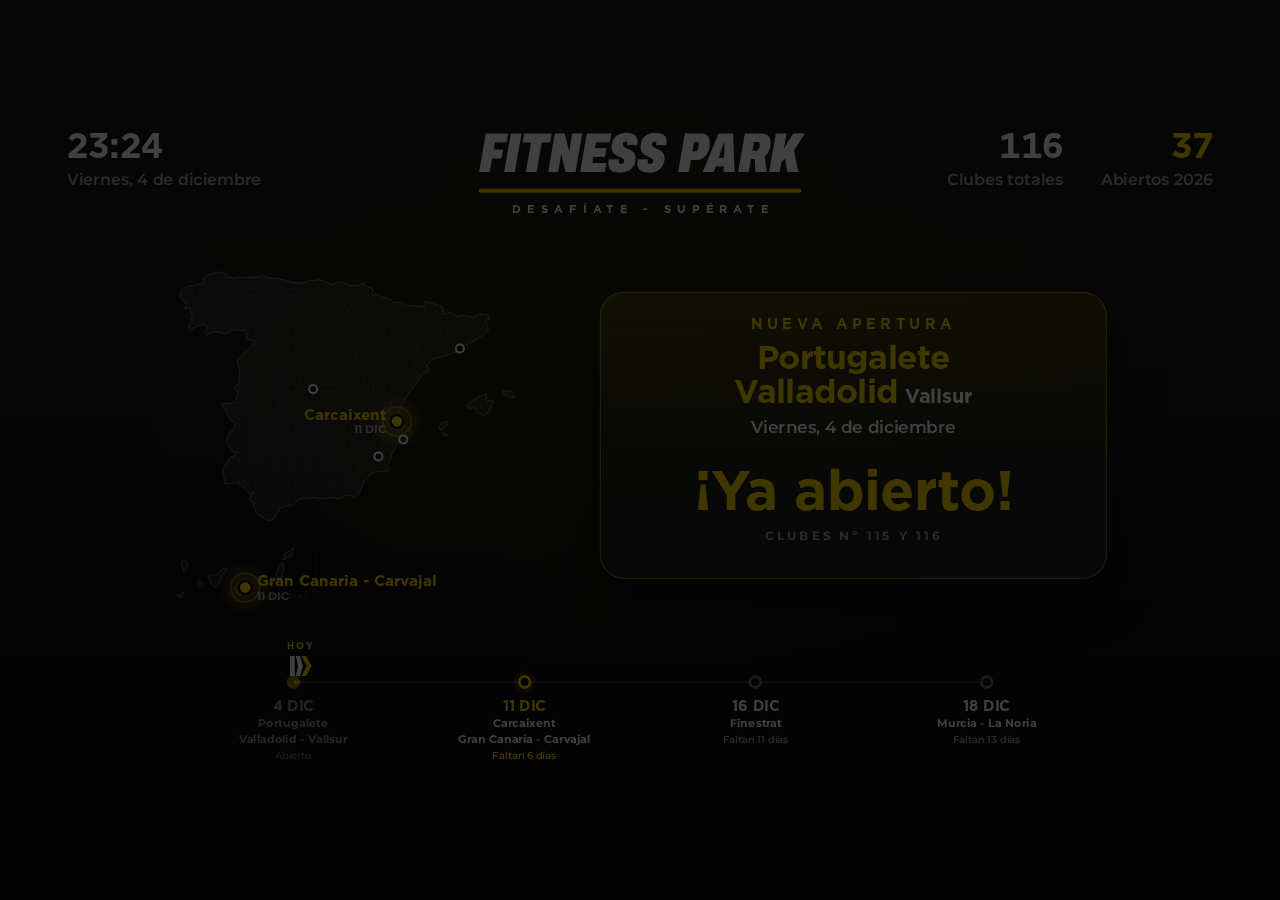
<file: ap/index.html>
<!DOCTYPE html>
<html lang="es">
<head>
  <meta charset="UTF-8">
  <meta name="viewport" content="width=device-width, initial-scale=1.0, maximum-scale=1.0, user-scalable=no">
  <meta http-equiv="X-UA-Compatible" content="IE=edge">
  <!-- Cuando cambies style.css, app.js o mapa.js, sube el número de ?v= para que las pantallas no usen la versión vieja -->
  <title>Aperturas Fitness Park</title>
  <link rel="stylesheet" href="https://fonts.googleapis.com/css2?family=Montserrat:ital,wght@0,600;0,700;0,800;0,900;1,900&family=Archivo:ital,wdth,wght@1,62..125,900&display=swap">
  <link rel="stylesheet" href="style.css?v=22">
</head>
<body>
<main class="pantalla">

    <!-- BARRA SUPERIOR: reloj · logo · cifras -->
    <div class="barra">
      <div class="reloj">
        <span class="reloj-hora" id="hora">00:00</span>
        <span class="reloj-fecha" id="hoyFecha"></span>
      </div>

      <header class="logo">
        <h1 class="logo-texto">Fitness Park</h1>
        <div class="logo-linea"></div>
        <p class="logo-lema">Desafíate - Supérate</p>
      </header>

      <div class="cifras">
        <div class="cifra">
          <span class="cifra-num" id="nTotales">0</span>
          <span class="cifra-texto">Clubes totales</span>
        </div>
        <div class="cifra cifra-amarilla">
          <span class="cifra-num" id="nAbiertos">0</span>
          <span class="cifra-texto" id="nAbiertosTexto">Abiertos</span>
        </div>
      </div>
    </div>

    <!-- CENTRO: mapa + próxima apertura -->
    <div class="centro">
      <figure class="mapa">
        <svg id="mapa" aria-label="Mapa de aperturas"></svg>
      </figure>

      <section class="tarjeta" id="tarjeta">
        <h2 class="tarjeta-titulo" id="tarjetaTitulo">Próxima apertura</h2>
        <h3 class="tarjeta-club" id="club">¡Muy pronto!</h3>
        <p class="tarjeta-fecha" id="fecha"></p>

        <div class="countdown" id="countdown">
          <div class="casilla">
            <span class="casilla-num" id="dias">00</span>
            <span class="casilla-texto">Días</span>
          </div>
          <div class="casilla">
            <span class="casilla-num" id="horas">00</span>
            <span class="casilla-texto">Horas</span>
          </div>
          <div class="casilla">
            <span class="casilla-num" id="minutos">00</span>
            <span class="casilla-texto">Minutos</span>
          </div>
          <div class="casilla casilla-segundos">
            <span class="casilla-num" id="segundos">00</span>
            <span class="casilla-texto">Segundos</span>
          </div>
        </div>

        <!-- Se ve solo cuando un club acaba de abrir -->
        <div class="celebracion" id="celebracion">
          <span class="celebracion-texto">¡Ya abierto!</span>
          <span class="celebracion-num" id="celebracionNum"></span>
        </div>
      </section>
    </div>

    <!-- LÍNEA TEMPORAL DE APERTURAS -->
    <section class="carril">
      <div class="carril-pista" id="pista">
        <div class="carril-base"></div>
        <div class="carril-relleno" id="relleno"></div>
        <div class="carril-hoy" id="hoy">
          <img src="totem.png" alt="">
          <span>Hoy</span>
        </div>
        <!-- las paradas (clubes) las crea app.js -->
      </div>
    </section>

    <!-- AVISO INTERNO (solo se ve si hay alguno activo) -->
    <div class="aviso" id="aviso">
      <span class="aviso-etiqueta">Aviso</span>
      <span class="aviso-texto" id="avisoTexto"></span>
    </div>

  </main>

  <!-- Velo oscuro del modo noche -->
  <div class="velo"></div>

  <script src="mapa.js?v=22"></script>
  <script src="app.js?v=22"></script>
</body>
</html>
</file>
<file: ap/style.css>
/* =====================================================
   ESTILOS FITNESS PARK
   La pantalla se diseña a 1920x1080 (horizontal) o
   1080x1920 (vertical) y app.js la escala para que
   quepa entera en cualquier pantalla, sin cortes.
   ===================================================== */

/* Gotham Bold (la de la marca) para titulares y números.
   Montserrat para textos secundarios y el logo en cursiva. */
@font-face {
  font-family: FP1;
  src: url(Gotham-Bold.otf);
  font-weight: 100 900;
  font-display: swap;
}

/* Colores: amarillo #ffd600 · negro #111111 · blanco #ffffff · gris texto rgba(255,255,255,0.62)
   (escritos directamente, sin variables, para que funcione en TVs antiguas) */

* { margin: 0; padding: 0; box-sizing: border-box; }

html, body { width: 100%; height: 100%; overflow: hidden; }
html { -webkit-text-size-adjust: 100%; text-size-adjust: 100%; }
body { -webkit-font-smoothing: antialiased; cursor: none; }

body {
  background:
    radial-gradient(ellipse 60% 50% at 50% 40%, rgba(255, 214, 0, 0.06), transparent 70%),
    linear-gradient(180deg, #1c1d1c 0%, #111111 60%, #0b0b0b 100%);
  background-color: #111111;
  font-family: "Montserrat", system-ui, sans-serif;
  font-weight: 800;
  color: #ffffff;
}

/* ---------- LIENZO ESCALABLE ---------- */
.pantalla {
  position: absolute;
  top: 0;
  left: 0;
  width: 1920px;
  height: 1080px;
  -webkit-transform-origin: 0 0;
  transform-origin: 0 0; /* app.js la escala y centra para que quepa en cualquier pantalla */
  display: flex;
  flex-direction: column;
  align-items: center;
  justify-content: space-between;
  padding: 56px 100px 60px; /* margen de seguridad para TVs que recortan bordes */
}

/* ---------- BARRA SUPERIOR ---------- */
.barra {
  width: 100%;
  display: flex;
  align-items: flex-start;
}
.reloj, .cifras { flex: 1; }
.logo { margin: 0 40px; }

.reloj { display: flex; flex-direction: column; }
.reloj-hora { font-size: 54px; font-weight: 900; line-height: 1; font-variant-numeric: tabular-nums; }
.reloj-fecha { margin-top: 10px; font-size: 24px; font-weight: 600; color: rgba(255, 255, 255, 0.62); }
.reloj-fecha::first-letter { text-transform: uppercase; }

/* Cifras: mismo estilo que el reloj, alineadas a la derecha */
.cifras { display: flex; justify-content: flex-end; }
.cifra + .cifra { margin-left: 56px; }
.cifra { display: flex; flex-direction: column; align-items: flex-end; }
.cifra-num { font-size: 54px; font-weight: 900; line-height: 1; font-variant-numeric: tabular-nums; }
.cifra-texto { margin-top: 10px; font-size: 24px; font-weight: 600; color: rgba(255, 255, 255, 0.62); white-space: nowrap; }
.cifra-amarilla .cifra-num { color: #ffd600; }

/* ---------- LOGO ---------- */
.logo { text-align: center; }
.logo-texto {
  font-family: "Archivo", FP1, "Montserrat", system-ui, sans-serif; /* lo más parecido a la letra del logo oficial */
  font-stretch: 70%;
  word-spacing: 0.1em;
  font-size: 84px;
  font-weight: 900;
  font-style: italic;
  text-transform: uppercase;
  letter-spacing: -0.01em;
  line-height: 0.95;
}
.logo-linea { height: 6px; margin: 12px 0 14px; background: #ffd600; border-radius: 4px; }
.logo-lema {
  font-size: 17px;
  font-weight: 600;
  letter-spacing: 0.55em;
  padding-left: 0.55em;
  text-transform: uppercase;
}

/* ---------- CENTRO: MAPA + TARJETA ---------- */
.centro { display: flex; align-items: center; justify-content: center; }
.mapa { margin-right: 120px; }

.mapa { width: 520px; flex-shrink: 0; }
.mapa svg { display: block; width: 100%; height: auto; overflow: visible; }

.mapa-tierra {
  fill: rgba(255, 255, 255, 0.08);
  stroke: rgba(255, 255, 255, 0.32);
  stroke-width: 1.2;
  stroke-linejoin: round;
}
.mapa-comunidades { fill: none; stroke: rgba(255, 255, 255, 0.14); stroke-width: 0.7; stroke-linejoin: round; stroke-linecap: round; }
.mapa-trama { stroke: none; }
.mapa-mar { font-family: "Montserrat", system-ui, sans-serif; font-size: 9px; font-weight: 600; font-style: italic; letter-spacing: 2.5px; fill: rgba(255, 255, 255, 0.2); }
.mapa-canarias { fill: none; stroke: rgba(255, 255, 255, 0.2); stroke-width: 1; stroke-dasharray: 4 5; }

.pin-futuro { fill: #111111; stroke: #ffffff; stroke-width: 2.5; }
.pin-siguiente { fill: #ffd600; stroke: #111111; stroke-width: 3; }
.pin-pulso {
  fill: none;
  stroke: #ffd600;
  stroke-width: 2;
}
.pin-nombre { font-family: "Montserrat", system-ui, sans-serif; font-size: 16px; font-weight: 800; fill: #ffffff; }
.pin-nombre.es-siguiente { fill: #ffd600; font-size: 19px; }
.pin-dias { font-family: "Montserrat", system-ui, sans-serif; font-size: 14px; font-weight: 700; fill: rgba(255, 255, 255, 0.62); text-transform: uppercase; }

/* ---------- TARJETA ---------- */
.tarjeta {
  width: 760px;
  padding: 34px 56px 42px;
  text-align: center;
  background: rgba(34, 34, 34, 0.72); /* sin blur: más ligero para las TVs */
  border: 1px solid rgba(255, 255, 255, 0.1);
  border-radius: 36px;
  box-shadow: 0 24px 80px rgba(0, 0, 0, 0.45);
}
.tarjeta-titulo { font-size: 18px; letter-spacing: 0.3em; text-transform: uppercase; color: rgba(255, 255, 255, 0.62); }
.tarjeta-club {
  display: flex;
  flex-direction: column;
  margin-top: 12px;
  font-size: 72px;
  font-weight: 900;
  line-height: 1.02;
  letter-spacing: -0.02em;
  color: #ffd600;
}
.tarjeta-club > span, .club-fila { white-space: nowrap; }
.club-sitio { margin-top: 0.1em; font-size: 0.48em; letter-spacing: -0.01em; color: #ffffff; }
.club-varios .club-fila { display: flex; justify-content: center; align-items: baseline; }
.club-varios .club-sitio { margin-left: 0.35em; }
.club-varios .club-sitio { margin-top: 0; font-size: 0.6em; }
.tarjeta-fecha { margin-top: 12px; font-size: 25px; font-weight: 600; }
.tarjeta-fecha::first-letter { text-transform: uppercase; }

/* ---------- MODOS DE LA TARJETA ---------- */
/* El brillo es una capa aparte que solo cambia de opacidad: ligero para TVs */
.tarjeta { position: relative; }
.tarjeta:after {
  content: "";
  position: absolute;
  top: 0; left: 0; right: 0; bottom: 0;
  border-radius: 36px;
  box-shadow: 0 0 70px rgba(255, 214, 0, 0.28);
  opacity: 0;
  pointer-events: none;
}
.modo-final:after, .modo-hoy:after, .modo-abierto:after { -webkit-animation: brillo 2.6s ease-in-out infinite; animation: brillo 2.6s ease-in-out infinite; }
/* Quedan menos de 7 días / abre hoy: la tarjeta se ilumina */
.modo-final,
.modo-hoy { border-color: rgba(255, 214, 0, 0.45); }
.modo-final .tarjeta-titulo,
.modo-hoy .tarjeta-titulo { color: #ffd600; }
.modo-final .casilla,
.modo-hoy .casilla { border-color: rgba(255, 214, 0, 0.22); }
.modo-hoy { background: linear-gradient(180deg, rgba(255, 214, 0, 0.1), rgba(34, 34, 34, 0.78) 55%); }

/* Recién abierto: "¡Ya abierto!" */
.modo-abierto {
  border-color: #ffd600;
  background: linear-gradient(180deg, rgba(255, 214, 0, 0.18), rgba(34, 34, 34, 0.8) 60%);
}
.modo-abierto .tarjeta-titulo { color: #ffd600; font-size: 22px; }
.celebracion {
  display: none;
  height: 142px; /* mismo alto que la cuenta atrás: no salta nada */
  margin-top: 28px;
  flex-direction: column;
  align-items: center;
  justify-content: center;
}
.modo-abierto .celebracion { display: flex; }
.celebracion-texto { font-family: FP1, "Montserrat", system-ui, sans-serif; font-weight: 700; font-size: 84px; line-height: 1; color: #ffd600; letter-spacing: -0.01em; }
.celebracion-num { margin-top: 16px; font-size: 18px; font-weight: 700; letter-spacing: 0.25em; text-transform: uppercase; color: rgba(255, 255, 255, 0.62); }

/* ---------- CUENTA ATRÁS ---------- */
.countdown { display: flex; justify-content: center; margin-top: 28px; }
.casilla + .casilla { margin-left: 16px; }
.casilla {
  width: 142px;
  height: 142px;
  display: flex;
  flex-direction: column;
  align-items: center;
  justify-content: center;
  overflow: hidden;
  border-radius: 28px;
  background: linear-gradient(180deg, #121212, #232323);
  border: 1px solid rgba(255, 255, 255, 0.08);
}
.casilla-segundos { border-color: rgba(255, 214, 0, 0.4); box-shadow: 0 0 30px rgba(255, 214, 0, 0.12); }
.casilla-num { font-size: 70px; font-weight: 900; line-height: 1; font-variant-numeric: tabular-nums; }
.casilla-num.tic { animation: tic 0.45s cubic-bezier(.2, .8, .2, 1); }
.casilla-segundos .casilla-num { color: #ffd600; }
.casilla-texto { margin-top: 8px; font-size: 18px; font-weight: 700; color: rgba(255, 255, 255, 0.62); }

/* ---------- LÍNEA TEMPORAL (abajo) ---------- */
.carril { width: 1320px; }
.carril-pista { position: relative; height: 172px; margin: 0 140px; text-align: left; }

.carril-base,
.carril-relleno { position: absolute; top: 38px; left: 0; height: 4px; border-radius: 2px; }
.carril-base { right: 0; background: rgba(255, 255, 255, 0.16); }
.carril-relleno { background: #ffd600; box-shadow: 0 0 18px rgba(255, 214, 0, 0.35); }

.carril-hoy {
  position: absolute;
  top: 0;
  transform: translateX(-50%);
  display: flex;
  flex-direction: column;
  align-items: center;
  z-index: 2;
}
.carril-hoy img { width: 32px; height: 32px; object-fit: contain; animation: latir 2.4s ease-in-out infinite; }
.carril-hoy span {
  position: absolute;
  top: -22px;
  font-size: 14px;
  letter-spacing: 0.2em;
  text-transform: uppercase;
  color: #ffd600;
}

.parada {
  position: absolute;
  top: 30px;
  width: 260px;
  transform: translateX(-50%);
  display: flex;
  flex-direction: column;
  align-items: center;
  text-align: center;
}
.parada-punto {
  width: 20px;
  height: 20px;
  margin-bottom: 12px;
  border-radius: 50%;
  background: #111111;
  border: 4px solid rgba(255, 255, 255, 0.4);
}
.parada-fecha { font-size: 22px; font-weight: 900; text-transform: uppercase; }
.parada-nombre { margin-top: 2px; font-size: 17px; font-weight: 700; line-height: 1.3; }
.parada-estado { margin-top: 4px; font-size: 15px; font-weight: 600; color: rgba(255, 255, 255, 0.62); }

.parada.abierta { opacity: 0.55; }
.parada.abierta .parada-punto { background: #ffd600; border-color: #ffd600; }
.parada.siguiente .parada-punto { border-color: #ffd600; box-shadow: 0 0 0 6px rgba(255, 214, 0, 0.15); }
.parada.siguiente .parada-fecha,
.parada.siguiente .parada-estado { color: #ffd600; }

/* ---------- AVISO INTERNO ---------- */
.aviso {
  display: none;
  align-items: center;
  max-width: 1320px;
  padding: 14px 34px 14px 16px;
  border-radius: 999px;
  background: #ffd600;
  color: #111111;
  animation: entrar 0.8s cubic-bezier(.2, .8, .2, 1);
}
.con-aviso .aviso { display: flex; }
.aviso-etiqueta {
  padding: 8px 18px;
  border-radius: 999px;
  background: #111111;
  color: #ffd600;
  font-family: FP1, "Montserrat", system-ui, sans-serif;
  font-weight: 700;
  font-size: 16px;
  letter-spacing: 0.2em;
  text-transform: uppercase;
}
.aviso-etiqueta { margin-right: 22px; flex-shrink: 0; }
.aviso-texto { font-family: FP1, "Montserrat", system-ui, sans-serif; font-weight: 700; font-size: 26px; white-space: nowrap; overflow: hidden; text-overflow: ellipsis; }

/* ---------- MODO NOCHE ---------- */
.velo {
  position: fixed;
  top: 0; left: 0; right: 0; bottom: 0;
  background: #000;
  opacity: 0;
  pointer-events: none;
  z-index: 10;
  -webkit-transition: opacity 2s ease;
  transition: opacity 2s ease;
}
.noche .velo { opacity: 0.75; }
.noche .tarjeta:after, .noche .casilla-num, .noche .carril-hoy img { -webkit-animation: none !important; animation: none !important; }

/* =====================================================
   PANTALLA VERTICAL (1080x1920): tótems, móviles...
   app.js añade la clase "vertical" al body.
   ===================================================== */
.vertical .pantalla { width: 1080px; height: 1920px; padding: 90px 70px 80px; }
.vertical .barra { flex-wrap: wrap; }
.vertical .logo { -webkit-box-ordinal-group: 0; -webkit-order: -1; order: -1; width: 100%; margin: 0 0 56px; text-align: center; }
/* en vertical la línea amarilla se dibuja bajo el texto para que mida lo mismo que él */
.vertical .logo-texto { display: inline-block; padding-bottom: 12px; border-bottom: 6px solid #ffd600; }
.vertical .logo-linea { display: none; }
.vertical .logo-lema { margin-top: 14px; }
.vertical .barra { align-items: center; }
.vertical .logo-texto { font-size: 96px; }
.vertical .centro { flex-direction: column; }
.vertical .mapa { margin: 60px 0 0; }
.vertical .mapa { width: 500px; order: 2; }
.vertical .tarjeta { width: 100%; padding: 40px 56px 48px; }
.vertical .carril { width: 100%; }
.vertical .carril-pista { margin: 10px 120px 0; height: 170px; }
.vertical .parada { width: 230px; }
.vertical .aviso { max-width: 100%; }
.vertical .aviso-etiqueta { margin-right: 22px; flex-shrink: 0; }
.aviso-texto { font-size: 22px; white-space: normal; }
.vertical .parada-nombre { font-size: 17px; }

/* ---------- ANIMACIONES ---------- */
@keyframes tic {
  from { transform: translateY(-35%); opacity: 0; }
  to   { transform: translateY(0); opacity: 1; }
}
@keyframes latir {
  0%, 100% { transform: translateX(0); }
  50%      { transform: translateX(6px); }
}
@keyframes brillo { 0%, 100% { opacity: 0; } 50% { opacity: 1; } }
@-webkit-keyframes brillo { 0%, 100% { opacity: 0; } 50% { opacity: 1; } }
@keyframes entrar { from { opacity: 0; transform: translateY(20px); } to { opacity: 1; transform: none; } }

@media (prefers-reduced-motion: reduce) {
  .carril-hoy img, .casilla-num, .tarjeta:after { animation: none !important; }
}

/* ---------- GOTHAM: titulares y números ---------- */
.reloj-hora,
.cifra-num,
.logo-lema,
.tarjeta-titulo,
.tarjeta-club,
.casilla-num,
.carril-hoy span,
.parada-fecha {
  font-family: FP1, "Montserrat", system-ui, sans-serif;
  font-weight: 700;
}
.pin-nombre { font-family: FP1, "Montserrat", system-ui, sans-serif; font-weight: 700; }
</file>
